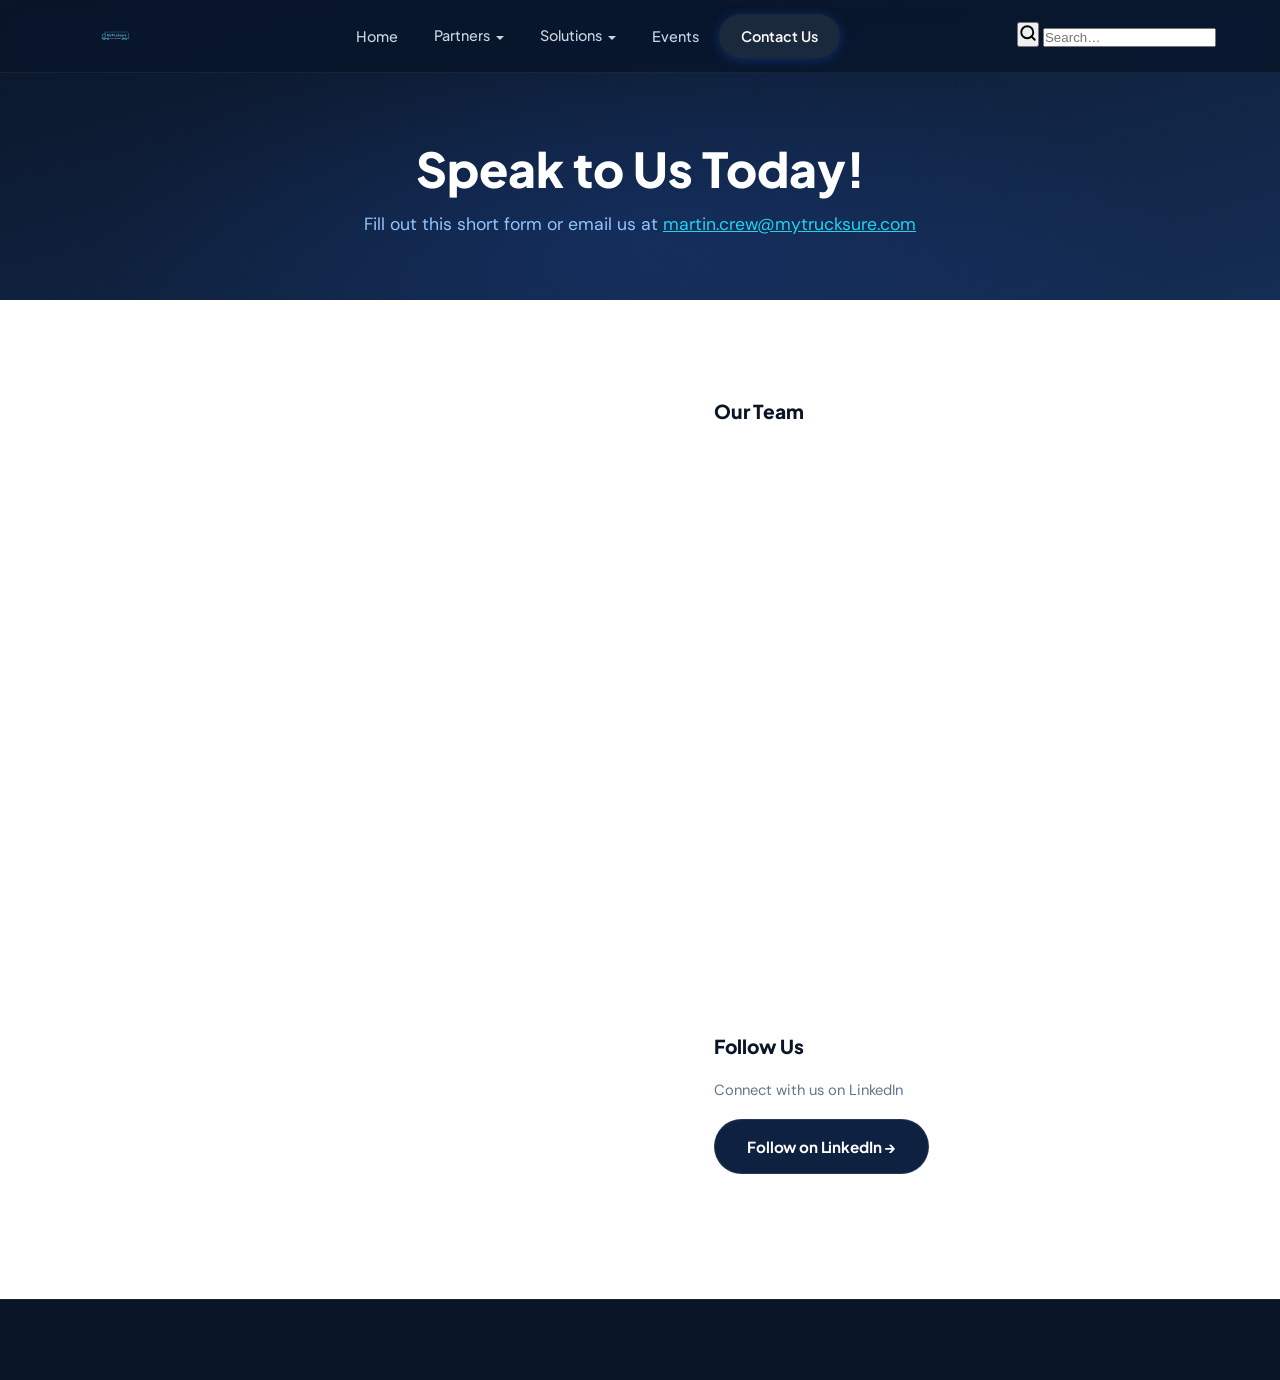
<file: pages/contact.html>
<!DOCTYPE html>
<html lang="en">
<head>
<meta charset="UTF-8">
<meta name="viewport" content="width=device-width, initial-scale=1.0">
<title>Contact Us - MyTrucksure</title>
<meta name="description" content="Contact MyTrucksure for a demo or introduction discussion about our trucking insurance SaaS platform.">
<link rel="preconnect" href="https://fonts.googleapis.com">
<link rel="preconnect" href="https://fonts.gstatic.com" crossorigin>
<link href="https://fonts.googleapis.com/css2?family=Plus+Jakarta+Sans:wght@400;500;600;700;800&family=DM+Sans:wght@400;500;600&display=swap" rel="stylesheet">
<link rel="stylesheet" href="../css/styles.css">
</head>
<body>

<!-- ═══════════════ NAVBAR ═══════════════ -->
<nav class="navbar" id="navbar">
  <div class="nav-inner">
    <a class="nav-logo" href="../index.html">
      <img src="../images/MyTrucksure_logo.png" alt="MyTrucksure Logo">
    </a>
    <div class="nav-links" id="navLinks">
      <a class="nav-link" href="../index.html" data-page="home">Home</a>
      <div class="nav-dropdown">
        <a class="nav-link" href="partners.html" data-page="partners">Partners</a>
        <div class="dropdown-menu">
          <a class="dropdown-item" href="partners.html#partnerships">Partnerships</a>
          <a class="dropdown-item" href="partners.html#integrations">Integrations</a>
        </div>
      </div>
      <div class="nav-dropdown">
        <a class="nav-link" href="solutions.html" data-page="solutions">Solutions</a>
        <div class="dropdown-menu">
          <a class="dropdown-item" href="solutions.html#underwriting">Underwriting</a>
          <a class="dropdown-item" href="solutions.html#policyadmin">Policy Admin</a>
          <a class="dropdown-item" href="solutions.html#billing">Billing &amp; Payments</a>
        </div>
      </div>
      <a class="nav-link" href="events.html" data-page="events">Events</a>
      <a class="nav-link nav-cta active" href="contact.html" data-page="contact">Contact Us</a>
    </div>
    <div class="nav-search-form" id="navSearchForm">
      <button class="nav-search-btn" id="navSearchBtn" aria-label="Search">
        <svg width="18" height="18" viewBox="0 0 24 24" fill="none" stroke="currentColor" stroke-width="2.5" stroke-linecap="round" stroke-linejoin="round"><circle cx="11" cy="11" r="8"/><line x1="21" y1="21" x2="16.65" y2="16.65"/></svg>
      </button>
      <input type="text" id="navSearchInput" placeholder="Search…" autocomplete="off">
    </div>
    <button class="hamburger" id="hamburger" onclick="toggleMenu()" aria-label="Menu">
      <span></span><span></span><span></span>
    </button>
  </div>
</nav>

<!-- ═══════════════ CONTACT PAGE ═══════════════ -->
<section class="contact-hero">
  <div class="container">
    <h1>Speak to Us Today!</h1>
    <p>Fill out this short form or email us at <a href="mailto:martin.crew@mytrucksure.com">martin.crew@mytrucksure.com</a></p>
  </div>
</section>

<section class="section-pad">
  <div class="container">
    <div class="contact-page-layout">
      <div class="contact-form-wrap reveal">
        <h2>Send Us a Message</h2>
        <p class="form-desc">A field marked with * indicates that the information is required.</p>
        <div class="form-group">
          <label class="form-label">Full Name *</label>
          <input type="text" class="form-input" placeholder="Your name">
        </div>
        <div class="form-group">
          <label class="form-label">Email *</label>
          <input type="email" class="form-input" placeholder="you@company.com">
        </div>
        <div class="form-group">
          <label class="form-label">Company</label>
          <input type="text" class="form-input" placeholder="Your company name">
        </div>
        <div class="form-group">
          <label class="form-label">Phone</label>
          <input type="tel" class="form-input" placeholder="+1 (555) 000-0000">
        </div>
        <div class="form-group">
          <label class="form-label">Message</label>
          <textarea class="form-textarea" placeholder="Tell us about your needs..."></textarea>
        </div>
        <button class="form-submit" onclick="alert('Thank you! Your message has been received. We will get back to you shortly.')">Send Message →</button>
      </div>
      <div class="contact-sidebar">
        <h3>Our Team</h3>
        <div class="contact-person reveal">
          <h3>Martin Crew</h3>
          <span class="role">Vice President &amp; General Manager</span>
          <div class="contact-detail">📞 <a href="tel:+17735802168">+1 773 580 2168</a></div>
          <div class="contact-detail">✉️ <a href="mailto:martin.crew@mytrucksure.com">martin.crew@mytrucksure.com</a></div>
          <div class="contact-detail">🔗 <a href="https://www.linkedin.com/in/martin-crew-794110b/" target="_blank">LinkedIn</a></div>
        </div>
        <div class="contact-person reveal">
          <h3>Josh Linton</h3>
          <span class="role">Sales Director</span>
          <div class="contact-detail">📞 <a href="tel:+14127091909">+1 412 709 1909</a></div>
          <div class="contact-detail">✉️ <a href="mailto:josh.linton@mytrucksure.com">josh.linton@mytrucksure.com</a></div>
          <div class="contact-detail">🔗 <a href="https://www.linkedin.com/in/jtlinton" target="_blank">LinkedIn</a></div>
        </div>
        <div style="margin-top: 32px;">
          <h3>Follow Us</h3>
          <p style="color: var(--slate-500); font-size: 0.92rem; margin: 8px 0 16px;">Connect with us on LinkedIn</p>
          <a class="btn btn-dark" href="https://www.linkedin.com/company/mytrucksure/?viewAsMember=true" target="_blank">Follow on LinkedIn →</a>
        </div>
      </div>
    </div>
  </div>
</section>

<!-- ═══════════════ FOOTER ═══════════════ -->
<footer class="site-footer">
  <div class="container">
    <div class="footer-inner">
      <div class="footer-logo">
        <a href="../index.html"><img src="../images/My
</file>
<file: css/styles.css>
/* ═══════════════ CSS VARIABLES ═══════════════ */
:root {
  --navy-900: #0a1628;
  --navy-800: #0f2140;
  --navy-700: #152d54;
  --navy-600: #1a3a6a;
  --blue-500: #2563eb;
  --blue-400: #3b82f6;
  --blue-300: #60a5fa;
  --blue-200: #93c5fd;
  --blue-100: #dbeafe;
  --blue-50: #eff6ff;
  --electric: #4f8fff;
  --cyan: #22d3ee;
  --slate-900: #0f172a;
  --slate-700: #334155;
  --slate-600: #475569;
  --slate-500: #64748b;
  --slate-400: #94a3b8;
  --slate-300: #cbd5e1;
  --slate-200: #e2e8f0;
  --slate-100: #f1f5f9;
  --slate-50: #f8fafc;
  --white: #ffffff;
  --font-display: 'Plus Jakarta Sans', sans-serif;
  --font-body: 'DM Sans', sans-serif;
  --shadow-sm: 0 1px 3px rgba(10,22,40,0.06);
  --shadow-md: 0 4px 20px rgba(10,22,40,0.08);
  --shadow-lg: 0 8px 40px rgba(10,22,40,0.12);
  --shadow-xl: 0 20px 60px rgba(10,22,40,0.16);
  --shadow-glow: 0 0 40px rgba(37,99,235,0.15);
  --radius-sm: 8px;
  --radius-md: 12px;
  --radius-lg: 20px;
  --radius-xl: 28px;
}

/* ═══════════════ RESET & BASE ═══════════════ */
*, *::before, *::after { margin: 0; padding: 0; box-sizing: border-box; }
html { scroll-behavior: smooth; }
body {
  font-family: var(--font-body);
  color: var(--slate-700);
  background: var(--white);
  line-height: 1.7;
  -webkit-font-smoothing: antialiased;
  overflow-x: hidden;
}
a { color: inherit; text-decoration: none; }
img { max-width: 100%; display: block; }
h1,h2,h3,h4,h5,h6 { font-family: var(--font-display); line-height: 1.2; }

/* ═══════════════ UTILITY ═══════════════ */
.container { max-width: 1200px; margin: 0 auto; padding: 0 24px; }
.section-pad { padding: 100px 0; }
.sr-only { position:absolute;width:1px;height:1px;overflow:hidden;clip:rect(0,0,0,0); }

/* ═══════════════ ANIMATIONS ═══════════════ */
@keyframes fadeUp {
  from { opacity: 0; transform: translateY(32px); }
  to { opacity: 1; transform: translateY(0); }
}
@keyframes fadeIn {
  from { opacity: 0; }
  to { opacity: 1; }
}
@keyframes slideRight {
  from { opacity: 0; transform: translateX(-40px); }
  to { opacity: 1; transform: translateX(0); }
}
@keyframes pulse-glow {
  0%, 100% { box-shadow: 0 0 20px rgba(37,99,235,0.2); }
  50% { box-shadow: 0 0 40px rgba(37,99,235,0.4); }
}
@keyframes float {
  0%, 100% { transform: translateY(0); }
  50% { transform: translateY(-12px); }
}
@keyframes grain {
  0%, 100% { transform: translate(0,0); }
  10% { transform: translate(-5%,-10%); }
  30% { transform: translate(3%,-15%); }
  50% { transform: translate(12%,9%); }
  70% { transform: translate(9%,4%); }
  90% { transform: translate(-1%,7%); }
}
@keyframes shimmer {
  0% { background-position: -200% 0; }
  100% { background-position: 200% 0; }
}
@keyframes countUp {
  from { opacity: 0; transform: translateY(10px); }
  to { opacity: 1; transform: translateY(0); }
}
.reveal {
  opacity: 0;
  transform: translateY(32px);
  transition: opacity 0.7s cubic-bezier(0.16,1,0.3,1), transform 0.7s cubic-bezier(0.16,1,0.3,1);
}
.reveal.visible {
  opacity: 1;
  transform: translateY(0);
}

/* ═══════════════ NAVBAR ═══════════════ */
.navbar {
  position: fixed; top: 0; left: 0; right: 0; z-index: 1000;
  background: rgba(10,22,40,0.85);
  backdrop-filter: blur(20px) saturate(180%);
  -webkit-backdrop-filter: blur(20px) saturate(180%);
  border-bottom: 1px solid rgba(255,255,255,0.06);
  transition: background 0.3s, box-shadow 0.3s;
}
.navbar.scrolled {
  background: rgba(10,22,40,0.95);
  box-shadow: 0 4px 30px rgba(0,0,0,0.2);
}
.nav-inner {
  max-width: 1200px; margin: 0 auto; padding: 0 24px;
  display: flex; align-items: center; justify-content: space-between;
  height: 72px;
}
.nav-logo {
  display: flex; align-items: center; gap: 10px;
  font-family: var(--font-display); font-weight: 800;
  font-size: 1.25rem; color: var(--white);
  letter-spacing: -0.02em; cursor: pointer;
}
.nav-logo img { height: 56px; width: auto; border-radius: 0; image-rendering: -webkit-optimize-contrast; }
.nav-links { display: flex; align-items: center; gap: 4px; }
.nav-link {
  color: var(--slate-300); font-size: 0.9rem; font-weight: 500;
  padding: 8px 16px; border-radius: var(--radius-sm);
  transition: color 0.2s, background 0.2s;
  cursor: pointer; position: relative;
  font-family: var(--font-display);
}
.nav-link:hover, .nav-link.active { color: var(--white); background: rgba(255,255,255,0.08); }
.nav-dropdown { position: relative; }
.nav-dropdown .nav-link::after {
  content: ''; display: inline-block; width: 0; height: 0;
  border-left: 4px solid transparent; border-right: 4px solid transparent;
  border-top: 4px solid currentColor; margin-left: 6px; vertical-align: middle;
  transition: transform 0.2s;
}
.nav-dropdown:hover .nav-link::after { transform: rotate(180deg); }
.dropdown-menu {
  position: absolute; top: calc(100% + 8px); left: 0;
  background: var(--navy-800); border: 1px solid rgba(255,255,255,0.08);
  border-radius: var(--radius-md); padding: 8px;
  min-width: 220px; opacity: 0; visibility: hidden;
  transform: translateY(-8px);
  transition: all 0.25s cubic-bezier(0.16,1,0.3,1);
  box-shadow: 0 16px 48px rgba(0,0,0,0.3);
}
.nav-dropdown:hover .dropdown-menu { opacity: 1; visibility: visible; transform: translateY(0); }
.dropdown-item {
  display: block; padding: 10px 14px; border-radius: var(--radius-sm);
  color: var(--slate-300); font-size: 0.88rem; font-weight: 500;
  transition: all 0.15s; font-family: var(--font-display); cursor: pointer;
}
.dropdown-item:hover { background: rgba(255,255,255,0.06); color: var(--white); }
.nav-cta {
  background: linear-gradient(135deg, var(--blue-500), var(--blue-400));
  color: var(--white) !important; padding: 10px 22px !important;
  border-radius: 100px !important; font-weight: 600 !important;
  box-shadow: 0 2px 12px rgba(37,99,235,0.3);
  transition: transform 0.2s, box-shadow 0.2s !important;
}
.nav-cta:hover { transform: translateY(-1px); box-shadow: 0 4px 20px rgba(37,99,235,0.4); background: linear-gradient(135deg, var(--blue-500), var(--blue-400)) !important; }
.hamburger { display: none; flex-direction: column; gap: 5px; cursor: pointer; padding: 8px; background: none; border: none; }
.hamburger span { display: block; width: 24px; height: 2px; background: var(--white); border-radius: 2px; transition: all 0.3s; }
.hamburger.open span:nth-child(1) { transform: rotate(45deg) translate(5px,5px); }
.hamburger.open span:nth-child(2) { opacity: 0; }
.hamburger.open span:nth-child(3) { transform: rotate(-45deg) translate(5px,-5px); }

/* ═══════════════ PAGE SECTIONS ═══════════════ */
/* Multi-page site: no SPA show/hide needed */

/* ═══════════════ HERO — FULL-SCREEN BACKGROUND ═══════════════ */
.hero {
  position: relative; min-height: 100vh; display: flex; align-items: center;
  justify-content: center; text-align: center;
  overflow: hidden; padding-top: 72px;
}
/* Truck background image — covers entire viewport */
.hero-bg {
  position: absolute; inset: 0; z-index: 0;
  background-image: url('../images/Heropage.jpeg');
  background-size: cover; background-position: center center;
  background-repeat: no-repeat;
  transition: opacity 0.6s ease;
}
/* Dark overlay for text readability */
.hero-bg::after {
  content: ''; position: absolute; inset: 0;
  background: linear-gradient(
    180deg,
    rgba(10,22,40,0.55) 0%,
    rgba(10,22,40,0.45) 40%,
    rgba(10,22,40,0.65) 100%
  );
}
/* Subtle vignette */
.hero-bg::before {
  content: ''; position: absolute; inset: 0; z-index: 1;
  background: radial-gradient(ellipse at center, transparent 50%, rgba(10,22,40,0.4) 100%);
}

.hero-content {
  position: relative; z-index: 2; max-width: 960px;  /* was 760px */
  animation: fadeUp 1s cubic-bezier(0.16,1,0.3,1) 0.2s both;
  display: flex; flex-direction: column; align-items: center; justify-content: center;
  width: 100%;
}
.hero-badge {
  display: inline-flex; align-items: center; gap: 8px;
  background: rgba(255,255,255,0.1); border: 1px solid rgba(255,255,255,0.15);
  padding: 8px 18px; border-radius: 100px; font-size: 0.82rem;
  color: var(--blue-200); font-weight: 600; margin-bottom: 28px;
  font-family: var(--font-display); letter-spacing: 0.04em; text-transform: uppercase;
  backdrop-filter: blur(12px);
}
.hero-badge-dot { width: 8px; height: 8px; background: var(--cyan); border-radius: 50%; animation: pulse-glow 2s ease-in-out infinite; }
.hero h1 {
  font-size: clamp(1.5rem, 3.2vw, 2.8rem);  /* sized to keep full title on one line */
  font-weight: 800;
  color: var(--white); letter-spacing: -0.03em; margin-bottom: 8px;
  line-height: 1.08;
  text-shadow: 0 2px 40px rgba(0,0,0,0.3);
  white-space: nowrap;
  text-align: center;
  width: 100%;
}
.hero h1 em {
  font-style: normal;
  background: linear-gradient(135deg, var(--blue-200), var(--cyan));
  -webkit-background-clip: text; -webkit-text-fill-color: transparent;
}
.hero-sub {
  font-size: clamp(0.95rem, 1.4vw, 1.05rem); color: rgba(255,255,255,0.92);
  margin: 20px auto 36px; line-height: 1.85; max-width: 720px;
  text-shadow: 0 1px 12px rgba(0,0,0,0.3);
  font-weight: 600;
}
.hero-ctas { display: flex; gap: 16px; flex-wrap: wrap; justify-content: center; }

/* Scroll indicator */
.hero-scroll {
  position: absolute; bottom: 36px; left: 50%; transform: translateX(-50%);
  z-index: 3; text-align: center;
  animation: fadeIn 1s 1.5s both;
}
.hero-scroll-label {
  font-size: 0.72rem; font-weight: 700; color: rgba(255,255,255,0.5);
  text-transform: uppercase; letter-spacing: 0.15em;
  font-family: var(--font-display); margin-bottom: 8px;
}
.hero-scroll-arrow {
  display: block; margin: 0 auto;
  width: 20px; height: 20px;
  border-right: 2px solid rgba(255,255,255,0.4);
  border-bottom: 2px solid rgba(255,255,255,0.4);
  transform: rotate(45deg);
  animation: scrollBounce 2s ease-in-out infinite;
}
@keyframes scrollBounce {
  0%, 100% { transform: rotate(45deg) translateY(0); opacity: 0.4; }
  50% { transform: rotate(45deg) translateY(6px); opacity: 0.8; }
}

.btn {
  display: inline-flex; align-items: center; gap: 8px;
  padding: 14px 32px; border-radius: 100px; font-weight: 700;
  font-size: 0.95rem; font-family: var(--font-display);
  transition: all 0.25s cubic-bezier(0.16,1,0.3,1);
  cursor: pointer; border: none; letter-spacing: -0.01em;
}
.btn-primary {
  background: linear-gradient(135deg, var(--blue-400), var(--blue-500));
  color: var(--white); box-shadow: 0 4px 24px rgba(37,99,235,0.35);
}
.btn-primary:hover { transform: translateY(-2px); box-shadow: 0 8px 32px rgba(37,99,235,0.45); }
.btn-outline {
  background: rgba(255,255,255,0.08); color: var(--white);
  border: 1.5px solid rgba(255,255,255,0.25);
  backdrop-filter: blur(8px);
}
.btn-outline:hover { background: rgba(255,255,255,0.15); border-color: rgba(255,255,255,0.4); }
.btn-dark {
  background: var(--navy-800); color: var(--white);
  border: 1px solid rgba(255,255,255,0.1);
}
.btn-dark:hover { background: var(--navy-700); }
/* (hero visual elements removed — truck is now full-screen background) */

/* trust bar removed */

/* ═══════════════ BENEFITS ═══════════════ */
.benefits-section { background: var(--slate-50); }
/* Benefits Carousel — layout handled by inline <style> in index.html */
/* Only typography and colors defined here (no display, no layout, no animation) */
.benefits-slide h3 {
  font-size: 1.15rem; font-weight: 800; color: var(--navy-900);
  margin-bottom: 8px; font-family: var(--font-display); line-height: 1.3;
  white-space: nowrap;
}
.benefits-slide p { font-size: 0.95rem; color: var(--slate-500); line-height: 1.7; max-width: 580px; margin: 0 auto; }
.section-header { text-align: center; margin-bottom: 64px; }
.section-label {
  display: inline-block; font-size: 0.78rem; font-weight: 700;
  color: var(--blue-500); text-transform: uppercase; letter-spacing: 0.1em;
  margin-bottom: 16px; font-family: var(--font-display);
}
.section-title {
  font-size: clamp(2rem, 3.5vw, 2.8rem); font-weight: 800;
  color: var(--navy-900); letter-spacing: -0.03em; margin-bottom: 16px;
}
.section-desc { font-size: 1.1rem; color: var(--slate-500); max-width: 600px; margin: 0 auto; }
.benefits-grid { display: grid; grid-template-columns: repeat(auto-fit, minmax(340px,1fr)); gap: 24px; }
.benefit-card {
  background: var(--white); border: 1px solid var(--slate-200);
  border-radius: var(--radius-lg); padding: 36px;
  transition: all 0.35s cubic-bezier(0.16,1,0.3,1);
  position: relative; overflow: hidden;
}
.benefit-card::before {
  content: ''; position: absolute; top: 0; left: 0; right: 0; height: 3px;
  background: linear-gradient(90deg, var(--blue-400), var(--cyan));
  opacity: 0; transition: opacity 0.3s;
}
.benefit-card:hover { transform: translateY(-4px); box-shadow: var(--shadow-lg); border-color: var(--blue-200); }
.benefit-card:hover::before { opacity: 1; }
.benefit-icon {
  width: 52px; height: 52px; border-radius: var(--radius-md);
  background: var(--blue-50); display: flex; align-items: center; justify-content: center;
  margin-bottom: 20px; font-size: 1.4rem;
}
.benefit-card h3 { font-size: 1.1rem; font-weight: 700; color: var(--navy-900); margin-bottom: 10px; }
.benefit-card p { font-size: 0.95rem; color: var(--slate-500); line-height: 1.7; }

/* ═══════════════ COVERAGE ═══════════════ */
.coverage-section {
  background: linear-gradient(165deg, var(--navy-900), var(--navy-700));
  position: relative; overflow: hidden;
}
.coverage-section::before {
  content: ''; position: absolute; inset: 0;
  background: radial-gradient(ellipse at 70% 20%, rgba(37,99,235,0.12) 0%, transparent 60%);
}
.coverage-section .section-label { color: var(--blue-300); }
.coverage-section .section-title { color: var(--white); }
.coverage-section .section-desc { color: var(--slate-400); }
.coverage-grid { display: grid; grid-template-columns: repeat(auto-fit, minmax(320px,1fr)); gap: 28px; position: relative; z-index: 1; }
.coverage-card {
  border-radius: var(--radius-lg); padding: 36px;
  transition: all 0.4s cubic-bezier(0.16,1,0.3,1); display: flex; align-items: flex-start; gap: 18px;
  border: 1px solid transparent;
}
/* Default: ALL cards blue bg/white text */
.coverage-card:nth-child(odd) {
  background: linear-gradient(135deg, var(--blue-500), var(--blue-400));
  border-color: var(--blue-400);
}
.coverage-card:nth-child(even) {
  background: linear-gradient(135deg, var(--blue-500), var(--blue-400));
  border-color: var(--blue-400);
}
.coverage-card:nth-child(odd) h3 { color: var(--white); font-weight: 800; }
.coverage-card:nth-child(odd) p { color: rgba(255,255,255,0.85); }
.coverage-card:nth-child(even) h3 { color: var(--white); font-weight: 800; }
.coverage-card:nth-child(even) p { color: rgba(255,255,255,0.85); }
/* Hover: flip to white bg / blue text */
.coverage-card:hover {
  transform: translateY(-4px);
  box-shadow: 0 12px 40px rgba(0,0,0,0.15);
  background: var(--white) !important;
  border-color: var(--slate-200) !important;
}
.coverage-card:hover h3 { color: var(--blue-500) !important; }
.coverage-card:hover p { color: var(--slate-600) !important; }
.coverage-card:hover .coverage-icon { filter: none; }
.coverage-icon { font-size: 1.6rem; flex-shrink: 0; }
.coverage-card h3 { font-size: 1.05rem; font-weight: 800; margin-bottom: 6px; }
.coverage-card p { font-size: 0.9rem; font-weight: 600; }

/* ═══════════════ PLATFORM ═══════════════ */
.platform-section { background: var(--white); }
.platform-box {
  background: linear-gradient(135deg, var(--blue-50), var(--slate-50));
  border: 1px solid var(--blue-100); border-radius: var(--radius-xl);
  padding: 56px; position: relative; overflow: hidden;
}
.platform-box::before {
  content: ''; position: absolute; top: -50%; right: -20%; width: 400px; height: 400px;
  background: radial-gradient(circle, rgba(37,99,235,0.06) 0%, transparent 70%);
  border-radius: 50%;
}
.platform-box h2 {
  font-size: clamp(1.6rem, 3vw, 2.2rem); font-weight: 800; color: var(--navy-900);
  margin-bottom: 20px; letter-spacing: -0.02em; max-width: 800px; position: relative;
}
.platform-box h2 span { color: var(--blue-500); }
.platform-box > p {
  font-size: 1.05rem; color: var(--slate-600); line-height: 1.9;
  max-width: 820px; position: relative;
}
.platform-tech-tags { display: flex; flex-wrap: wrap; gap: 10px; margin-top: 28px; position: relative; }
.tech-tag {
  padding: 8px 18px; border-radius: 100px; font-size: 0.82rem;
  font-weight: 600; font-family: var(--font-display);
  background: var(--white); border: 1px solid var(--slate-200);
  color: var(--slate-700);
}

/* ═══════════════ CONTACT STRIP ON HOME ═══════════════ */
.contact-strip { background: var(--white); }
.contact-cards { display: grid; grid-template-columns: repeat(auto-fit, minmax(300px,1fr)); gap: 28px; }
.contact-person {
  background: var(--slate-50); border: 1px solid var(--slate-200);
  border-radius: var(--radius-lg); padding: 36px;
  transition: all 0.3s;
}
.contact-person:hover { box-shadow: var(--shadow-md); border-color: var(--blue-200); }
.contact-person h3 { font-size: 1.15rem; font-weight: 800; color: var(--navy-900); margin-bottom: 2px; }
.contact-person .role { font-size: 0.88rem; color: var(--blue-500); font-weight: 600; font-style: italic; margin-bottom: 18px; display: block; }
.contact-detail { display: flex; align-items: center; gap: 10px; padding: 6px 0; font-size: 0.92rem; color: var(--slate-600); }
.contact-detail a { color: var(--blue-500); font-weight: 500; }
.contact-detail a:hover { text-decoration: underline; }

/* ═══════════════ LINKEDIN CTA ═══════════════ */
.linkedin-section {
  background: linear-gradient(135deg, var(--navy-900), var(--blue-500));
  text-align: center; position: relative; overflow: hidden;
}
.linkedin-section::before {
  content: ''; position: absolute; inset: 0;
  background: radial-gradient(ellipse at center, rgba(37,99,235,0.15) 0%, transparent 70%);
}
.linkedin-section h2 { color: var(--white); font-size: 2rem; font-weight: 800; margin-bottom: 12px; position: relative; }
.linkedin-section p { color: var(--blue-200); font-size: 1.05rem; margin-bottom: 28px; position: relative; }
.linkedin-section .btn { position: relative; }

/* ═══════════════ PARTNERS PAGE ═══════════════ */
.partners-hero {
  padding: 140px 0 60px;
  background: linear-gradient(165deg, var(--navy-900), var(--navy-700));
  text-align: center; position: relative; overflow: hidden;
}
.partners-hero::before {
  content: ''; position: absolute; inset: 0;
  background: radial-gradient(ellipse at 50% 80%, rgba(37,99,235,0.15) 0%, transparent 60%);
}
.partners-hero h1 { font-size: clamp(2rem, 4vw, 3rem); font-weight: 800; color: var(--white); position: relative; margin-bottom: 12px; }
.partners-hero p { color: var(--blue-200); font-size: 1.1rem; max-width: 600px; margin: 0 auto; position: relative; }
.partners-intro {
  max-width: 780px; margin: 0 auto; text-align: center;
  font-size: 1.05rem; color: var(--slate-600); line-height: 1.8;
  padding: 48px 24px 0;
}
.partners-grid { display: grid; grid-template-columns: repeat(auto-fit, minmax(340px,1fr)); gap: 28px; }
.partner-card {
  background: var(--white); border: 1px solid var(--slate-200);
  border-radius: var(--radius-lg); padding: 36px;
  transition: all 0.35s cubic-bezier(0.16,1,0.3,1);
  display: flex; flex-direction: column;
}
.partner-card:hover { transform: translateY(-4px); box-shadow: var(--shadow-lg); border-color: var(--blue-200); }
.partner-logo-wrap { height: 80px; display: flex; align-items: center; justify-content: center; margin-bottom: 20px; padding: 10px; background: var(--slate-50); border-radius: var(--radius-sm); }
.partner-logo-wrap img { max-height: 56px; max-width: 160px; width: auto; object-fit: contain; }
.partner-card h3 { font-size: 1.1rem; font-weight: 800; color: var(--navy-900); margin-bottom: 4px; }
.partner-card .partner-tag { font-size: 0.82rem; font-weight: 700; color: var(--blue-500); margin-bottom: 14px; display: block; }
.partner-card p { font-size: 0.92rem; color: var(--slate-500); line-height: 1.7; flex: 1; }
.partner-card .partner-link {
  display: inline-flex; align-items: center; gap: 6px;
  margin-top: 18px; color: var(--blue-500); font-weight: 600; font-size: 0.88rem;
  transition: gap 0.2s;
}
.partner-card:hover .partner-link { gap: 10px; }

/* ═══════════════ SOLUTIONS PAGE ═══════════════ */
.solutions-hero {
  padding: 140px 0 60px;
  background: linear-gradient(165deg, var(--navy-900), var(--navy-700));
  text-align: center; position: relative; overflow: hidden;
}
.solutions-hero::before {
  content: ''; position: absolute; inset: 0;
  background: radial-gradient(ellipse at 50% 80%, rgba(37,99,235,0.15) 0%, transparent 60%);
}
.solutions-hero h1 { font-size: clamp(2rem, 4vw, 3rem); font-weight: 800; color: var(--white); position: relative; margin-bottom: 12px; }
.solutions-hero p { color: var(--blue-200); font-size: 1.1rem; max-width: 600px; margin: 0 auto; position: relative; }
.solution-block { padding: 80px 0; border-bottom: 1px solid var(--slate-200); }
.solution-block:last-child { border-bottom: none; }
.solution-block:nth-child(even) { background: var(--slate-50); }
.solution-layout { display: grid; grid-template-columns: 1fr 1fr; gap: 60px; align-items: center; }
.solution-layout.reverse { direction: rtl; }
.solution-layout.reverse > * { direction: ltr; }
.solution-content h2 {
  font-size: clamp(1.8rem, 3vw, 2.4rem); font-weight: 800;
  color: var(--navy-900); margin-bottom: 8px; letter-spacing: -0.02em;
}
.solution-content .solution-subtitle {
  font-size: 1rem; color: var(--blue-500); font-weight: 600;
  margin-bottom: 24px; font-family: var(--font-display);
}
.solution-features { list-style: none; display: flex; flex-direction: column; gap: 14px; }
.solution-features li {
  display: flex; align-items: flex-start; gap: 12px;
  font-size: 0.95rem; color: var(--slate-600); line-height: 1.6;
}
.solution-features li::before {
  content: '✓'; color: var(--blue-500); font-weight: 800; flex-shrink: 0;
  width: 24px; height: 24px; display: flex; align-items: center; justify-content: center;
  background: var(--blue-50); border-radius: 50%; font-size: 0.8rem;
}
.solution-visual {
  background: linear-gradient(135deg, var(--blue-50), var(--slate-100));
  border-radius: var(--radius-xl); padding: 40px; display: flex;
  align-items: center; justify-content: center; min-height: 300px;
  border: 1px solid var(--blue-100);
}
.solution-visual img { max-width: 100%; border-radius: var(--radius-md); }

/* ═══════════════ EVENTS PAGE ═══════════════ */
.events-hero {
  padding: 140px 0 60px;
  background: linear-gradient(165deg, var(--navy-900), var(--navy-700));
  text-align: center; position: relative; overflow: hidden;
}
.events-hero::before {
  content: ''; position: absolute; inset: 0;
  background: radial-gradient(ellipse at 50% 80%, rgba(37,99,235,0.15) 0%, transparent 60%);
}
.events-hero h1 { font-size: clamp(2rem, 4vw, 3rem); font-weight: 800; color: var(--white); position: relative; margin-bottom: 12px; }
.events-hero p { color: var(--blue-200); font-size: 1.1rem; max-width: 600px; margin: 0 auto; position: relative; }
.events-grid { display: grid; grid-template-columns: repeat(auto-fit, minmax(340px,1fr)); gap: 28px; }
.event-card {
  background: var(--white); border: 1px solid var(--slate-200);
  border-radius: var(--radius-lg); overflow: hidden;
  transition: all 0.35s cubic-bezier(0.16,1,0.3,1);
  cursor: pointer;
}
.event-card:hover { transform: translateY(-4px); box-shadow: var(--shadow-lg); border-color: var(--blue-200); }
.event-card-top {
  background: linear-gradient(135deg, var(--navy-800), var(--navy-700));
  padding: 28px 32px; position: relative;
}
.event-date {
  font-size: 0.82rem; font-weight: 700; color: var(--blue-300);
  font-family: var(--font-display); text-transform: uppercase;
  letter-spacing: 0.05em; margin-bottom: 8px;
}
.event-card h3 { font-size: 1.2rem; font-weight: 800; color: var(--white); }
.event-card-body { padding: 24px 32px; }
.event-card-body p { font-size: 0.92rem; color: var(--slate-500); line-height: 1.7; }
.event-card { display: flex; flex-direction: column; }
.event-card-body { flex: 1; }
.event-card-footer {
  padding: 0 32px 24px;
  display: flex; justify-content: space-between; align-items: center;
  margin-top: auto;
}
/* Event logo overlay on hover — covers entire card above footer */
.event-card { position: relative; }
.event-card-logo {
  position: absolute; top: 0; left: 0; right: 0; bottom: 60px;
  display: flex; align-items: center; justify-content: center;
  background: rgba(10,22,40,0.92); backdrop-filter: blur(8px);
  opacity: 0; transition: opacity 0.4s ease;
  border-radius: var(--radius-lg) var(--radius-lg) 0 0;
  z-index: 5;
}
.event-card-logo img { max-height: 100px; max-width: 280px; object-fit: contain; filter: brightness(1.15); }
.event-card:hover .event-card-logo { opacity: 1; }
.event-location { font-size: 0.82rem; color: var(--slate-400); font-weight: 500; }
.event-location::before { content: '📍 '; }
.event-read-more {
  font-size: 0.85rem; color: var(--blue-500); font-weight: 600;
  font-family: var(--font-display);
  display: inline-flex; align-items: center; gap: 4px;
  transition: gap 0.2s;
}
.event-card:hover .event-read-more { gap: 8px; }

/* ═══════════════ EVENT DETAIL VIEW ═══════════════ */
.event-detail-page {
  padding-top: 72px;
}
.breadcrumb {
  background: var(--slate-50); border-bottom: 1px solid var(--slate-200);
  padding: 14px 0;
}
.breadcrumb-inner {
  display: flex; align-items: center; gap: 8px;
  font-size: 0.85rem; color: var(--slate-500);
  font-family: var(--font-display);
}
.breadcrumb-link {
  color: var(--blue-500); cursor: pointer; font-weight: 500;
  transition: color 0.2s;
}
.breadcrumb-link:hover { color: var(--navy-900); text-decoration: underline; }
.breadcrumb-sep { color: var(--slate-400); }
.breadcrumb-current { color: var(--slate-700); font-weight: 600; }

.event-detail-hero {
  background: linear-gradient(165deg, var(--navy-900), var(--navy-700));
  padding: 80px 0 60px; text-align: center;
  position: relative; overflow: hidden;
}
.event-detail-hero::before {
  content: ''; position: absolute; inset: 0;
  background: radial-gradient(ellipse at 50% 80%, rgba(37,99,235,0.15) 0%, transparent 60%);
}
.event-detail-hero h1 {
  font-size: clamp(2rem, 4vw, 3rem); font-weight: 800;
  color: var(--white); position: relative; margin-bottom: 12px;
}
.event-detail-logo { margin: 0 auto 20px; max-height: 90px; object-fit: contain; position: relative; }
.event-detail-meta {
  display: flex; align-items: center; justify-content: center; gap: 24px;
  position: relative; flex-wrap: wrap;
}
.event-detail-meta span {
  font-size: 0.95rem; color: var(--blue-200); font-weight: 500;
}
.event-detail-body {
  max-width: 720px; margin: 0 auto; padding: 60px 24px 80px;
}
.event-detail-body p {
  font-size: 1.05rem; color: var(--slate-600); line-height: 1.9;
  margin-bottom: 20px;
}
.event-detail-body a {
  color: var(--blue-500); text-decoration: underline;
}
.event-detail-nav {
  display: flex; justify-content: space-between; align-items: center;
  border-top: 1px solid var(--slate-200);
  padding-top: 32px; margin-top: 40px;
}
.event-nav-btn {
  display: flex; align-items: center; gap: 8px;
  color: var(--blue-500); font-weight: 600; font-size: 0.92rem;
  font-family: var(--font-display); cursor: pointer;
  padding: 10px 20px; border-radius: 100px;
  background: var(--blue-50); border: 1px solid var(--blue-100);
  transition: all 0.2s;
}
.event-nav-btn:hover { background: var(--blue-100); }
.event-nav-btn.disabled { opacity: 0.3; pointer-events: none; }
.event-back-btn {
  display: inline-flex; align-items: center; gap: 8px;
  color: var(--blue-500); font-weight: 600; font-size: 0.92rem;
  font-family: var(--font-display); cursor: pointer;
  margin-bottom: 32px;
  transition: gap 0.2s;
}
.event-back-btn:hover { gap: 12px; }

/* ═══════════════ CONTACT PAGE ═══════════════ */
.contact-hero {
  padding: 140px 0 60px;
  background: linear-gradient(165deg, var(--navy-900), var(--navy-700));
  text-align: center; position: relative; overflow: hidden;
}
.contact-hero::before {
  content: ''; position: absolute; inset: 0;
  background: radial-gradient(ellipse at 50% 80%, rgba(37,99,235,0.15) 0%, transparent 60%);
}
.contact-hero h1 { font-size: clamp(2rem, 4vw, 3rem); font-weight: 800; color: var(--white); position: relative; margin-bottom: 12px; }
.contact-hero p { color: var(--blue-200); font-size: 1.1rem; max-width: 600px; margin: 0 auto; position: relative; }
.contact-hero p a { color: var(--cyan); text-decoration: underline; }
.contact-page-layout { display: grid; grid-template-columns: 1.2fr 1fr; gap: 48px; align-items: start; }
.contact-form-wrap {
  background: var(--white); border: 1px solid var(--slate-200);
  border-radius: var(--radius-xl); padding: 48px;
  box-shadow: var(--shadow-md);
}
.contact-form-wrap h2 { font-size: 1.5rem; font-weight: 800; color: var(--navy-900); margin-bottom: 8px; }
.contact-form-wrap .form-desc { color: var(--slate-500); margin-bottom: 32px; font-size: 0.95rem; }
.form-group { margin-bottom: 20px; }
.form-label {
  display: block; font-size: 0.85rem; font-weight: 600; color: var(--slate-700);
  margin-bottom: 6px; font-family: var(--font-display);
}
.form-input, .form-textarea {
  width: 100%; padding: 12px 16px; border: 1.5px solid var(--slate-200);
  border-radius: var(--radius-sm); font-family: var(--font-body);
  font-size: 0.95rem; color: var(--slate-700);
  transition: border-color 0.2s, box-shadow 0.2s;
  background: var(--slate-50);
}
.form-input:focus, .form-textarea:focus {
  outline: none; border-color: var(--blue-400);
  box-shadow: 0 0 0 3px rgba(37,99,235,0.1);
  background: var(--white);
}
.form-textarea { min-height: 120px; resize: vertical; }
.form-submit {
  background: linear-gradient(135deg, var(--blue-500), var(--blue-400));
  color: var(--white); border: none; padding: 14px 36px;
  border-radius: 100px; font-weight: 700; font-size: 1rem;
  font-family: var(--font-display); cursor: pointer;
  transition: all 0.25s; box-shadow: 0 4px 24px rgba(37,99,235,0.3);
}
.form-submit:hover { transform: translateY(-2px); box-shadow: 0 8px 32px rgba(37,99,235,0.45); }
.contact-sidebar h3 { font-size: 1.2rem; font-weight: 800; color: var(--navy-900); margin-bottom: 20px; }
.contact-sidebar .contact-person { margin-bottom: 20px; }

/* ═══════════════ FOOTER ═══════════════ */
.site-footer {
  background: var(--navy-900); padding: 48px 0 32px;
  border-top: 1px solid rgba(255,255,255,0.06);
}
.footer-inner {
  display: flex; align-items: center; justify-content: space-between;
  flex-wrap: wrap; gap: 16px;
}
.footer-text { color: var(--slate-500); font-size: 0.88rem; }
.footer-logo { display: flex; align-items: center; }
.footer-logo img { height: 48px; width: auto; image-rendering: -webkit-optimize-contrast; }
.footer-links { display: flex; align-items: center; gap: 20px; flex-wrap: wrap; }
.footer-links a {
  color: var(--slate-400); font-size: 0.88rem; font-weight: 500;
  font-family: var(--font-display); transition: color 0.2s;
}
.footer-links a:hover { color: var(--blue-300); }
.footer-powered {
  display: flex; align-items: center; gap: 8px;
  font-size: 0.85rem; color: var(--slate-500);
  font-family: var(--font-display);
}
.footer-powered a {
  color: var(--blue-300); font-weight: 600;
  transition: color 0.2s;
}
.footer-powered a:hover { color: var(--cyan); text-decoration: underline; }

/* ═══════════════ RESPONSIVE ═══════════════ */
@media (max-width: 900px) {
  .hero-content { padding: 0 12px; }
  .hero h1 { white-space: normal; font-size: clamp(1.4rem, 5vw, 2rem); }
  .solution-layout, .solution-layout.reverse { grid-template-columns: 1fr; direction: ltr; }
  .contact-page-layout { grid-template-columns: 1fr; }
  .nav-links { display: none; }
  .hamburger { display: flex; }
  .nav-links.open {
    display: flex; flex-direction: column; position: absolute;
    top: 72px; left: 0; right: 0; background: var(--navy-900);
    padding: 16px 24px; gap: 8px; border-bottom: 1px solid rgba(255,255,255,0.06);
  }
  .nav-dropdown:hover .dropdown-menu { position: static; transform: none; opacity: 1; visibility: visible; box-shadow: none; background: transparent; border: none; padding-left: 16px; }
  .partners-grid, .events-grid { grid-template-columns: 1fr; }
  .carousel-nav.prev { left: -8px; }
  .carousel-nav.next { right: -8px; }
  .footer-inner { flex-direction: column; text-align: center; }
  .nav-logo img { height: 40px; width: auto; }
}
</file>
